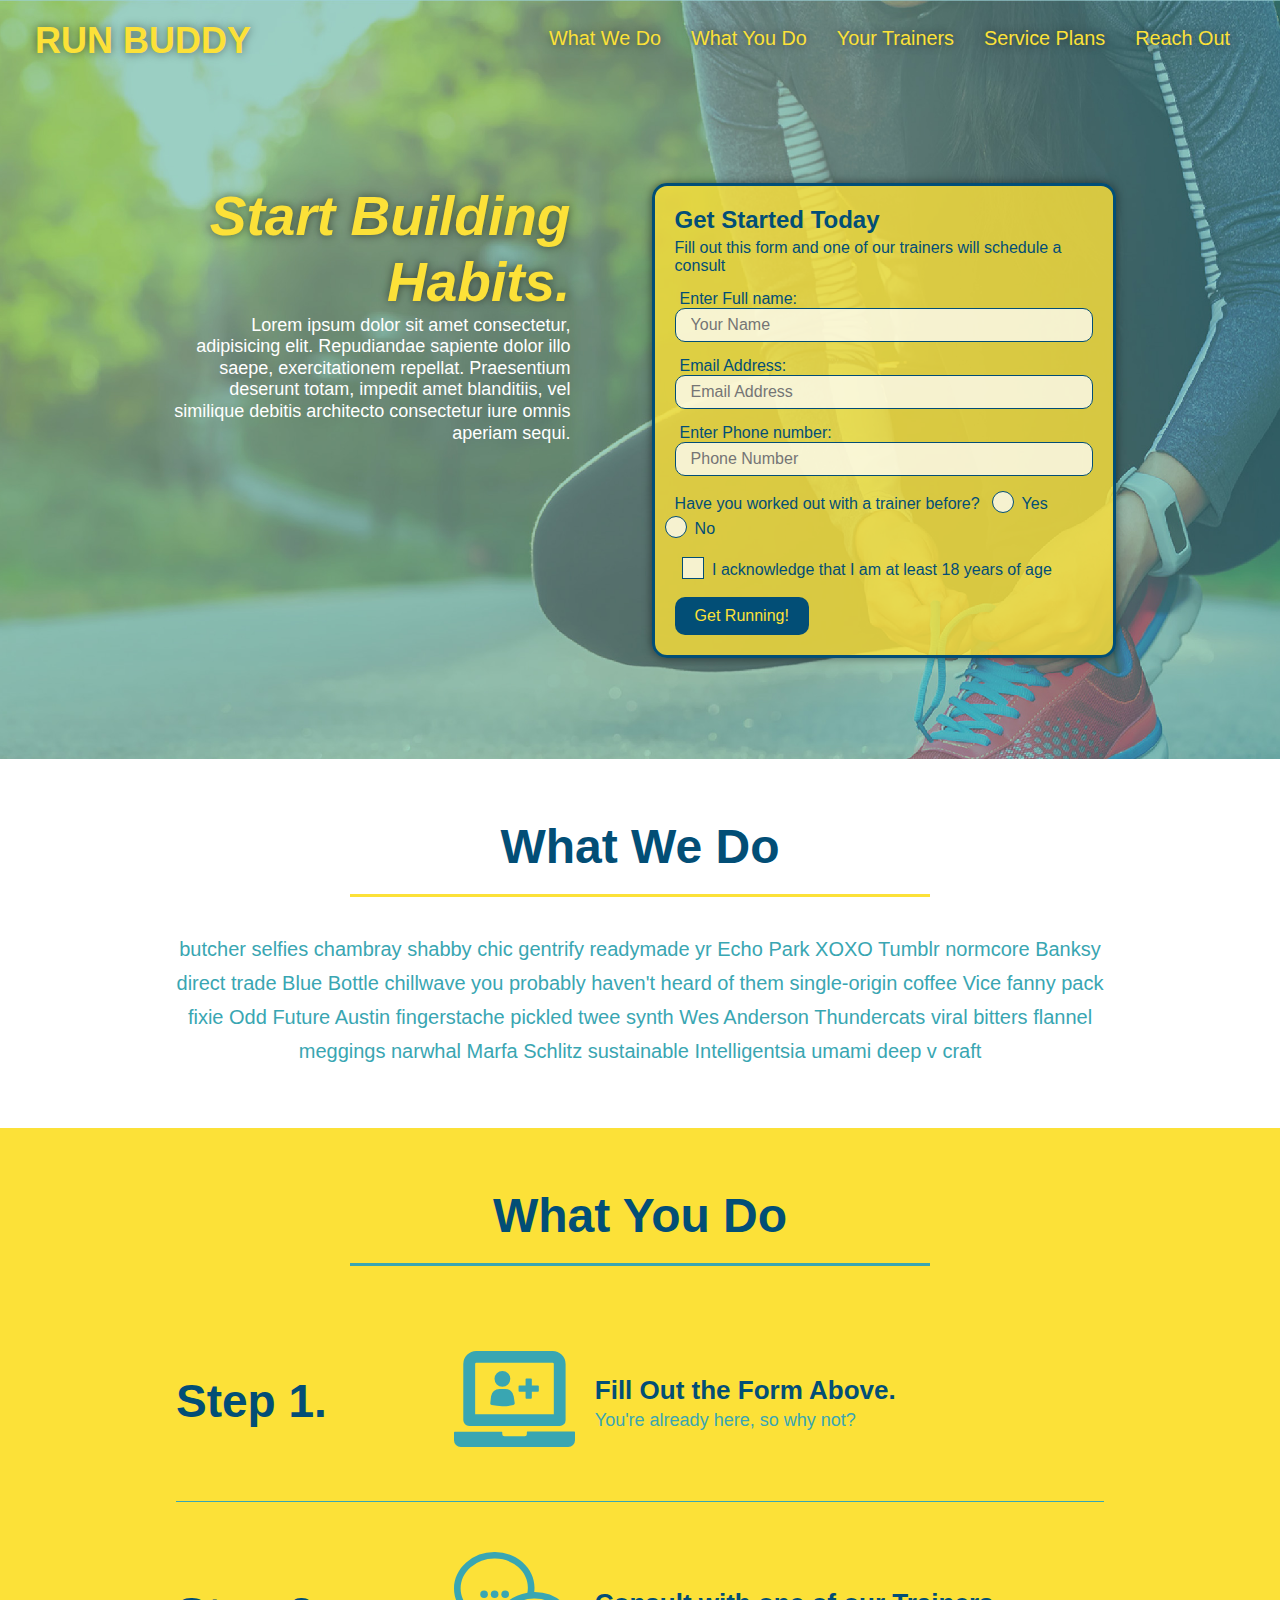
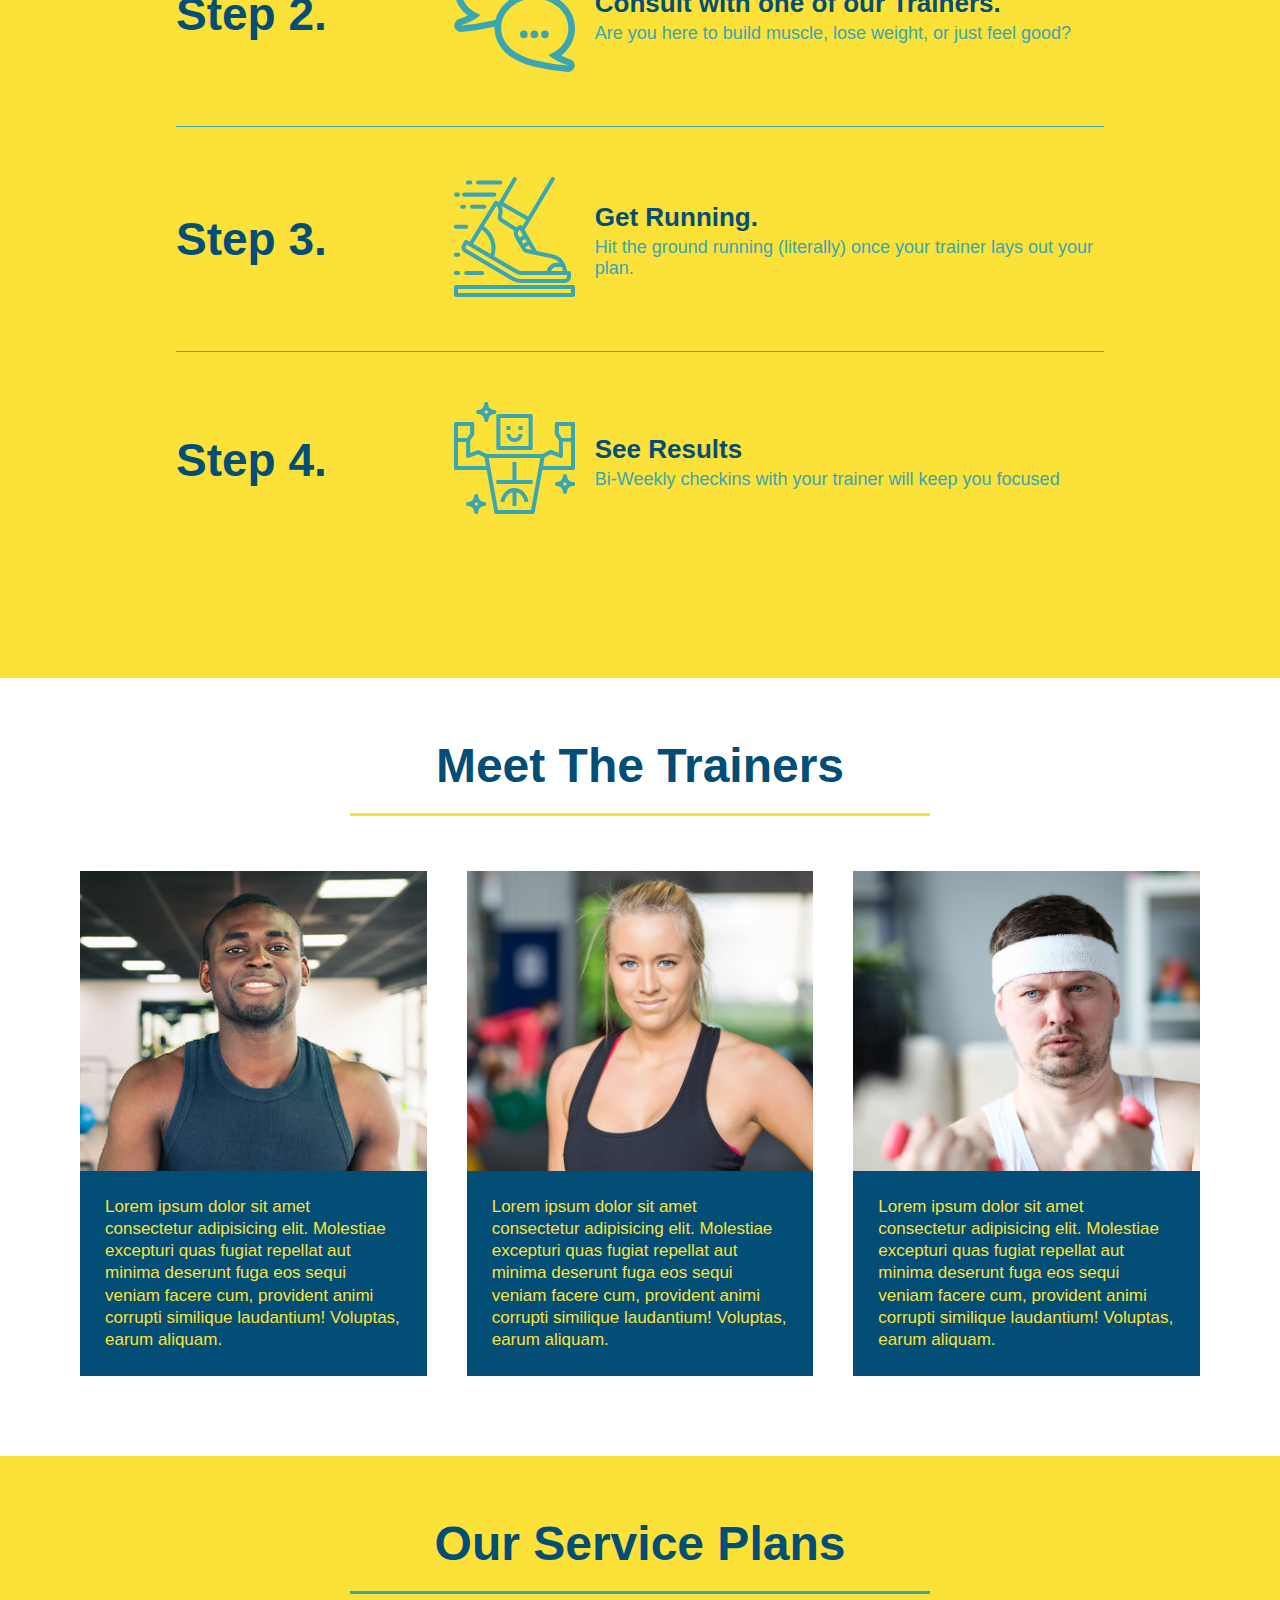
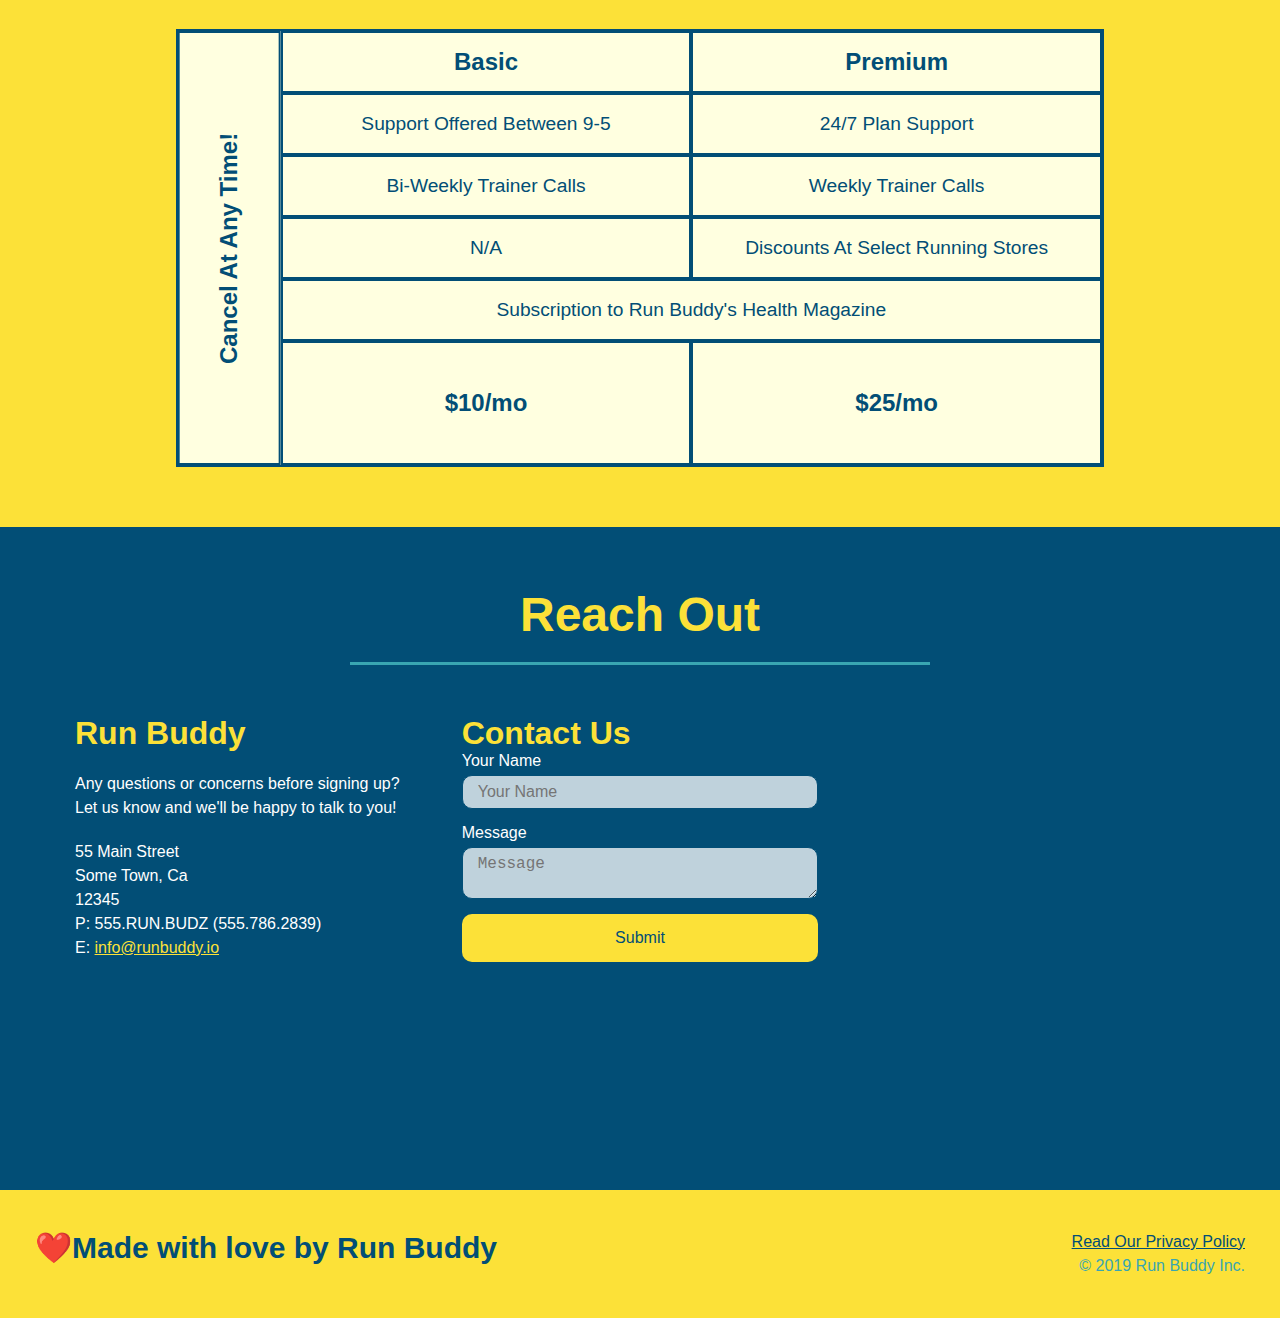
<file: index.html>
<!DOCTYPE html>
<html lang="eng">
   
    <head>
        <meta charset="UTF-8" name="viewport" content="width=device-width, initial-scale=1.0" />
        <title>Run Buddy</title>
        <link rel="stylesheet" href="./assets/css/style.css" />
    </head>

    <body>
        <!-- navigation -->
        <header>
            <h1>
                <a href="./index.html">RUN BUDDY</a>
            </h1>
            <nav>
                <!-- Unordered list element -->
                <ul>
                    <!-- List item element -->
                    <li>
                        <!-- anchor elements -->
                        <a href="#what-we-do">What We Do</a>
                    </li>
                    <li>
                        <a href="#what-you-do">What You Do</a>
                    </li>
                    <li>
                        <a href="#your-trainers">Your Trainers</a>
                    </li>
                    <li>
                        <a href="#service-plans">Service Plans</a>
                    </li>
                    <li>
                        <a href="#reach-out">Reach Out</a>
                    </li>
                </ul>
            </nav>
        </header>

        <!-- hero/jumbotron -->
        <section class="hero">
            <div class="hero-cta">
                <h2>Start Building Habits.</h2>
                <p>
                    Lorem ipsum dolor sit amet consectetur, adipisicing elit. Repudiandae sapiente dolor illo saepe, exercitationem repellat. Praesentium deserunt totam, impedit amet blanditiis, vel similique debitis architecto consectetur iure omnis aperiam sequi.
                </p>    
            </div>
            <div class="hero-form">
               <h3>Get Started Today</h3>
               <p>Fill out this form and one of our trainers will schedule a consult</p>
               <!-- Add Form Element -->
               <form>
                   <label for="name">Enter Full name:</label>
                   <input class="form-input" type="text" placeholder="Your Name" name="name" id="name" />
                   <label for="email">Email Address:</label>
                   <input class="form-input" type="email" placeholder="Email Address" name="email" id="email" />
                   <label for="phone">Enter Phone number:</label>
                   <input class="form-input" type="tel" placeholder="Phone Number" name="phone" id="phone" />
                   <p>
                       Have you worked out with a trainer before?
                        <span class="radio-wrapper">
                            <input type="radio" name="trainer-confirm" id="trainer-yes" />
                            <label for="trainer-yes">Yes</label>
                        </span>
                        <span class="radio-wrapper">
                            <input type="radio" name="trainer-confirm" id="trainer-no" />
                            <label for="trainer-no">No</label>
                        </span>
                   </p>
                   <p>
                        <span class="checkbox-wrapper">
                            <input type="checkbox" name="age-verification" id="age-verification" />
                            <label for="age-verification">
                            I acknowledge that I am at least 18 years of age
                            </label>                                                
                        </span>
                   </p>
                   <button type="submit">
                       Get Running!
                   </button>
               </form>
           </div> 
        </section>
        <!-- End of Hero -->

        <!-- what we do section -->
        <section id="what-we-do" class="intro">
            <div class="flex-row">
            <h2 class="section-title primary-border">What We Do</h2>
            </div>
            <div class="flex-row">
                <p>
                butcher selfies chambray shabby chic gentrify readymade yr Echo Park XOXO Tumblr normcore Banksy direct trade Blue Bottle chillwave you probably haven't heard of them single-origin coffee Vice fanny pack fixie Odd Future Austin fingerstache pickled twee synth Wes Anderson Thundercats viral bitters flannel meggings narwhal Marfa Schlitz sustainable Intelligentsia umami deep v craft
                </p>
            </div>            
        </section>

        <!-- what you do section -->
        <section id="what-you-do" class="steps">
            <div class="flex-row">
            <h2 class="section-title secondary-border">What You Do</h2>
            </div>
            <div class="step">
                <h3>Step 1.</h3>
                <div class="step-info">
                    <div class="step-img">
                        <img src="./assets/images/step-1.svg" alt="" />
                    </div>
                    <div class="step-text">
                        <h4>Fill Out the Form Above.</h4>
                        <p>You're already here, so why not?</p>
                    </div>
                </div>
            </div>

            <div class="step">
                <h3>Step 2.</h3>
                <div class="step-info">
                    <div class="step-img">
                        <img src="./assets/images/step-2.svg" alt="" />
                    </div>
                    <div class="step-text">
                        <h4>Consult with one of our Trainers.</h4>
                        <p>Are you here to build muscle, lose weight, or just feel good?</p>
                    </div>
                </div>
            </div>

            <div class="step">
                <h3>Step 3.</h3>
                <div class="step-info">
                    <div class="step-img">
                        <img src="./assets/images/step-3.svg" alt="" />
                    </div>
                    <div class="step-text">
                        <h4>Get Running.</h4>
                        <p>Hit the ground running (literally) once your trainer lays out your plan.</p>
                    </div>
                </div>
            </div>

            <div class="step">
                <h3>Step 4.</h3>
                <div class="step-info">
                    <div class="step-img">
                        <img src="./assets/images/step-4.svg" alt="" />
                    </div>
                    <div class="step-text">
                        <h4>See Results</h4>
                        <p>Bi-Weekly checkins with your trainer will keep you focused</p>
                    </div>
                </div>
            </div>
        </section>

        <!-- meet the trainers section -->
        
        <section id="your-trainers">
            <div class="flex-row">
            <h2 class="section-title primary-border">Meet The Trainers</h2>
            </div>
            <div class="trainers">
            <!--First Trainer Bio -->
            <article class="trainer">
                <div class="trainer-img trainer-1">
                    <div>
                        <h3>Arron Stephens</h3>
                        <h4>Speed/Strength</h4>
                    </div>
                </div>
                <div class="trainer-bio">
                    <h3>Arron Stephens</h3>
                    <h4>Speed/Strength</h4>
                    <p>
                        Lorem ipsum dolor sit amet consectetur adipisicing elit. Molestiae excepturi quas fugiat repellat 
                        aut minima deserunt fuga eos sequi veniam facere cum, provident animi corrupti similique laudantium! 
                        Voluptas, earum aliquam.
                    </p>
                </div>
            </article>
            
            <!-- Second Trainer Bio -->
            <article class="trainer">
                <div class="trainer-img trainer-2">
                    <div>
                        <h3>Joanna Gill</h3>
                        <h4>Endurance</h4>
                    </div>
                </div>
                <div class="trainer-bio">
                    <h3>Joanna Gill</h3>
                    <h4>Endurance</h4>
                    <p>
                        Lorem ipsum dolor sit amet consectetur adipisicing elit. Molestiae excepturi quas fugiat repellat 
                        aut minima deserunt fuga eos sequi veniam facere cum, provident animi corrupti similique laudantium! 
                        Voluptas, earum aliquam.
                    </p>
                </div>                
            </article>

            <!-- Third Trainer Bio -->
            <article class="trainer">
                <div class="trainer-img trainer-3">
                    <div>
                        <h3>Harry "The Headband" Smith</h3>
                        <h4>Strength</h4>
                    </div>
                </div>
                <div class="trainer-bio">
                    <h3>Harry "The Headband" Smith</h3>
                    <h4>Strength</h4>
                    <p>
                        Lorem ipsum dolor sit amet consectetur adipisicing elit. Molestiae excepturi quas fugiat repellat 
                        aut minima deserunt fuga eos sequi veniam facere cum, provident animi corrupti similique laudantium! 
                        Voluptas, earum aliquam.
                    </p>
                </div>
            </article>
            </div>
        </section>

        <!-- Pricing plans grid -->
        <section id="service-plans" class="services">
            <h2 class="section-title secondary-border">
                Our Service Plans
            </h2>

            <div class="service-grid-wrapper">
                <div class="service-grid-container">
                    <!-- Headers -->
                    <div class="service-grid-item grid-head basic">Basic</div>
                    <div class="service-grid-item grid-head premium">Premium</div>

                    <!-- Body -->
                    <div class="service-grid-item basic">Support Offered Between 9-5</div>
                    <div class="service-grid-item premium">24/7 Plan Support</div>
                    <div class="service-grid-item basic">Bi-Weekly Trainer Calls</div>
                    <div class="service-grid-item premium">Weekly Trainer Calls</div>
                    <div class="service-grid-item basic">N/A</div>
                    <div class="service-grid-item premium">Discounts At Select Running Stores</div>
                    <div class="service-grid-item both">Subscription to Run Buddy's Health Magazine</div>
                    <div class="service-grid-item grid-price basic">$10/mo</div>
                    <div class="service-grid-item grid-price premium">$25/mo</div>  
                    <div class="service-grid-item cancel">Cancel At Any Time!</div>                  
                </div> <!-- div service grid container-->
            </div> <!-- Service Grid Wrapper-->
        </section>

        <!-- reach out section -->
        <section id="reach-out" class="contact">
            <div class="flex-row">
            <h2 class="section-title secondary-border">Reach Out</h2>
            </div>
            <div class="contact-info">
                <div>
                    <h3>Run Buddy</h3>
                    <p>
                        Any questions or concerns before signing up?
                        <br />
                        Let us know and we'll be happy to talk to you!
                    </p>

                    <address>
                      55 Main Street <br />
                      Some Town, Ca <br />
                      12345 <br />
                      P: 555.RUN.BUDZ (555.786.2839) <br />
                      E: <a href="mailto:info@runbuddy.io">info@runbuddy.io</a>
                    </address>

                </div>

                <div class="contact-form">
                    <h3>Contact Us</h3>
                    <form>
                        <label for="contact-name">Your Name</label>
                        <input type="text" id="contact-name" placeholder="Your Name" />

                        <label for="contact-message">Message</label>
                        <textarea id="contact-message" placeholder="Message"></textarea>

                        <button type="submit">Submit</button>
                    </form>
                </div>

                <iframe 
                src="https://www.google.com/maps/embed?pb=!1m18!1m12!1m3!1d2888.138321186239!2d-79.49001375074917!3d43.62447993625508!2m3!1f0!2f0!3f0!3m2!1i1024!2i768!4f13.1!3m3!1m2!1s0x882b3616ea1a322f%3A0x526e832486255ee6!2s185%20Legion%20Rd%20N%2C%20Etobicoke%2C%20ON%20M8Y%200A7!5e0!3m2!1sen!2sca!4v1607528006644!5m2!1sen!2sca" 
                frameborder="0" style="border:0;" allowfullscreen="" aria-hidden="false" tabindex="0">
                </iframe>                                
            </div>
        </section>

        <!-- footer -->
        <footer>
            <h2>❤️Made with love by Run Buddy</h2>
            <div>
                <a href="./privacy-policy.html">Read Our Privacy Policy</a><br />
                &copy; 2019 Run Buddy Inc.
            </div>
        </footer>        
    </body>
</html>
</file>
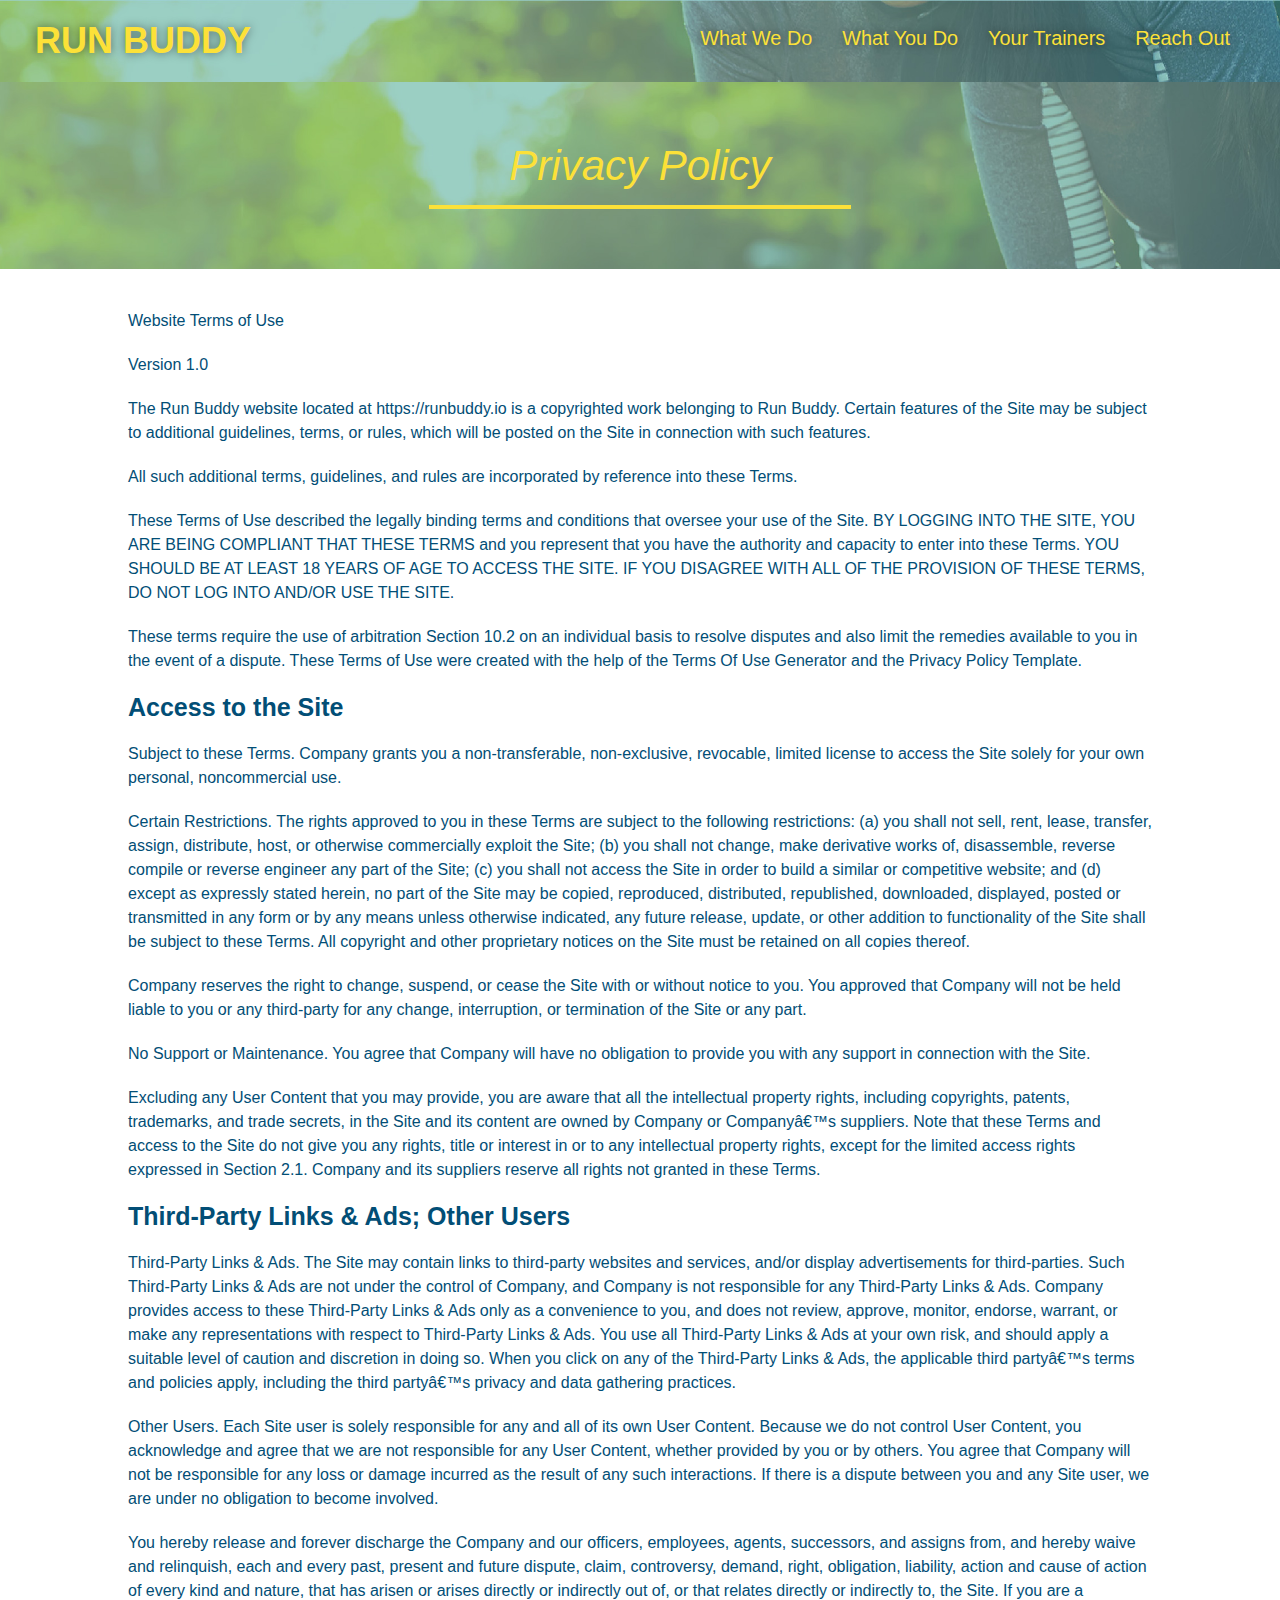
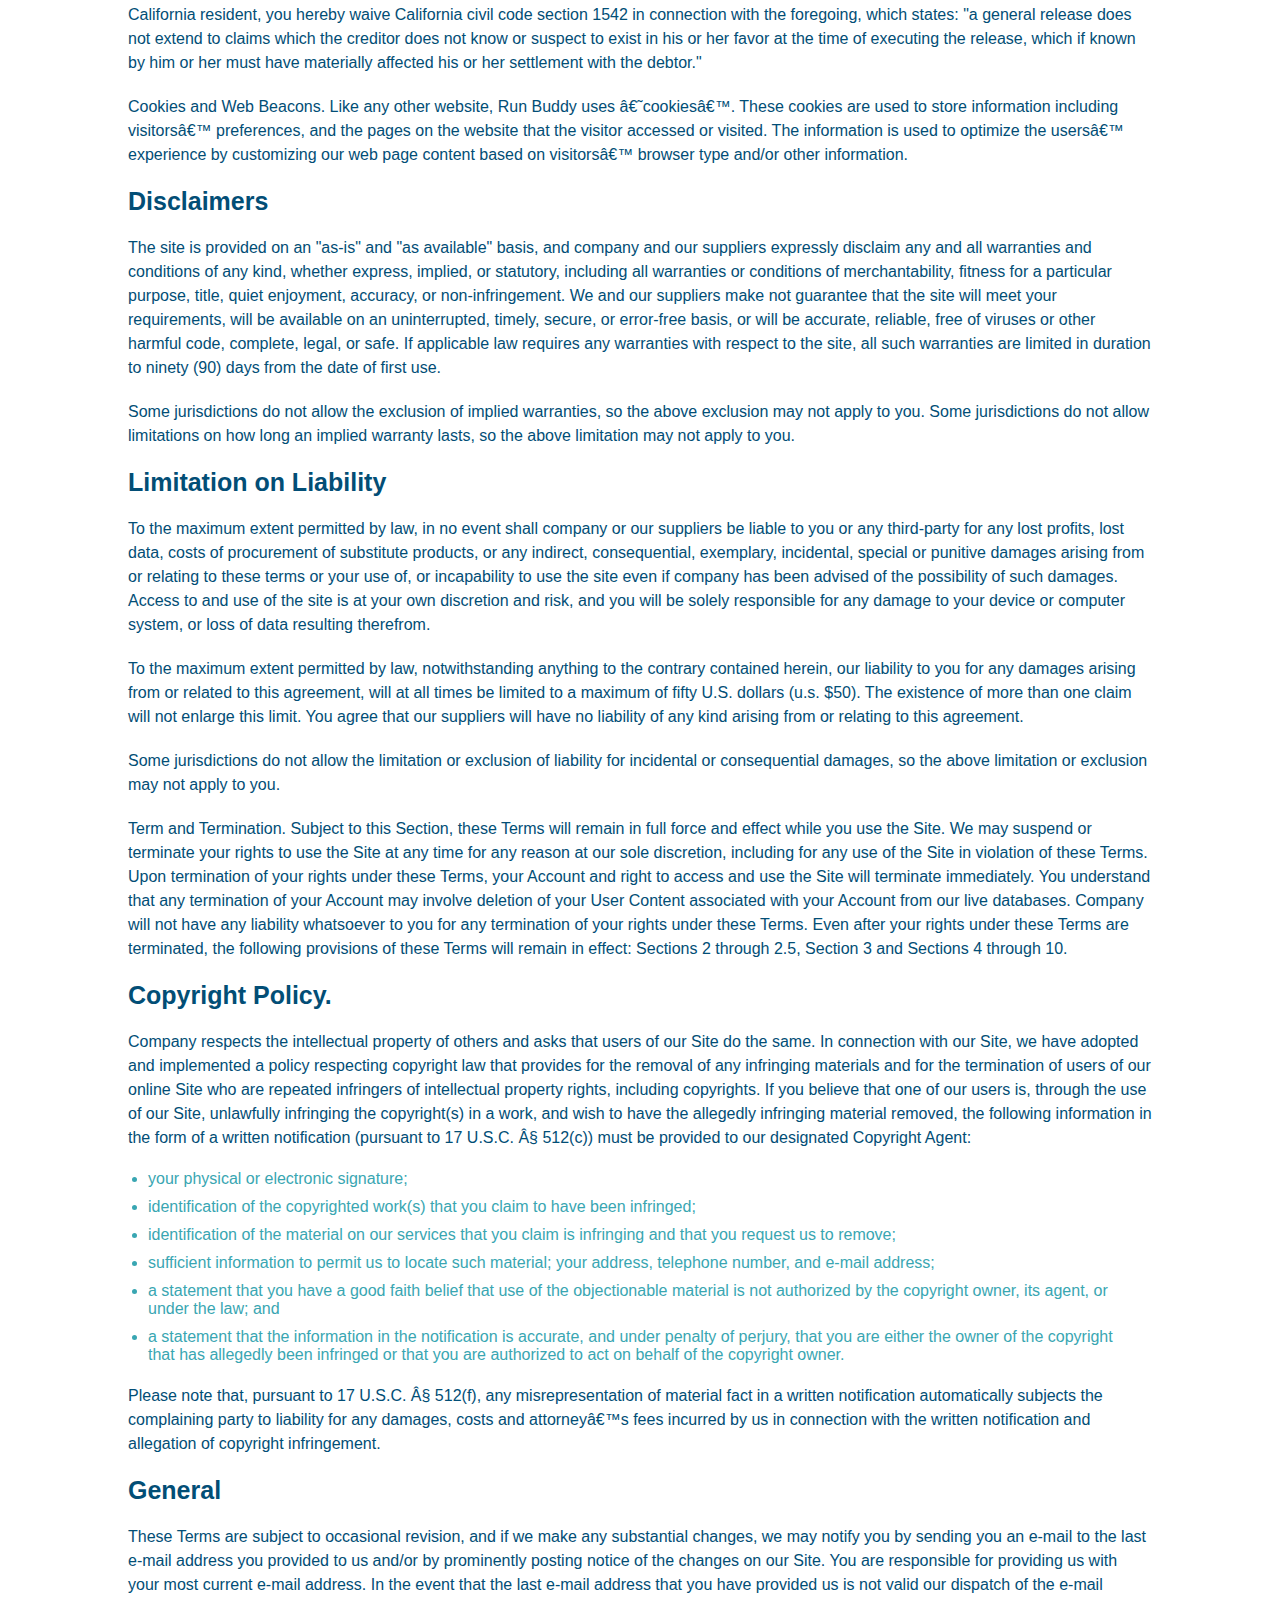
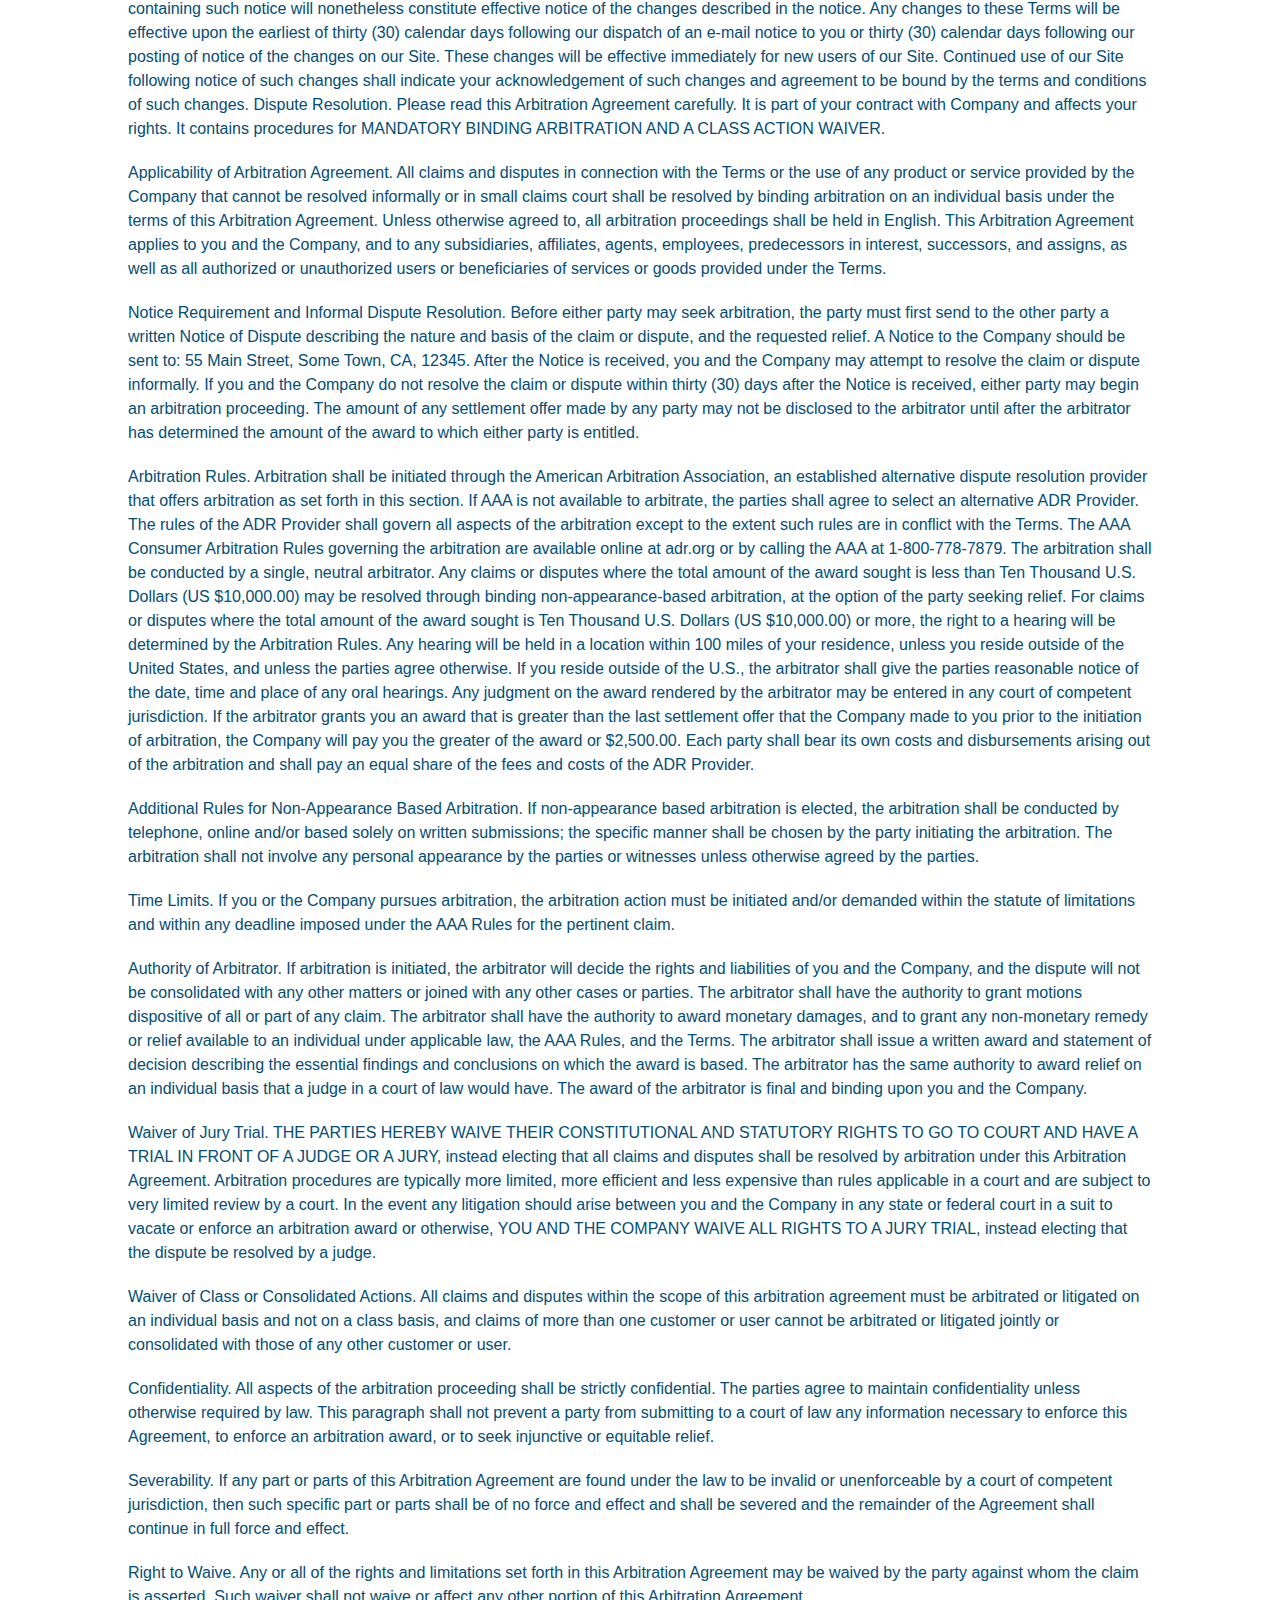
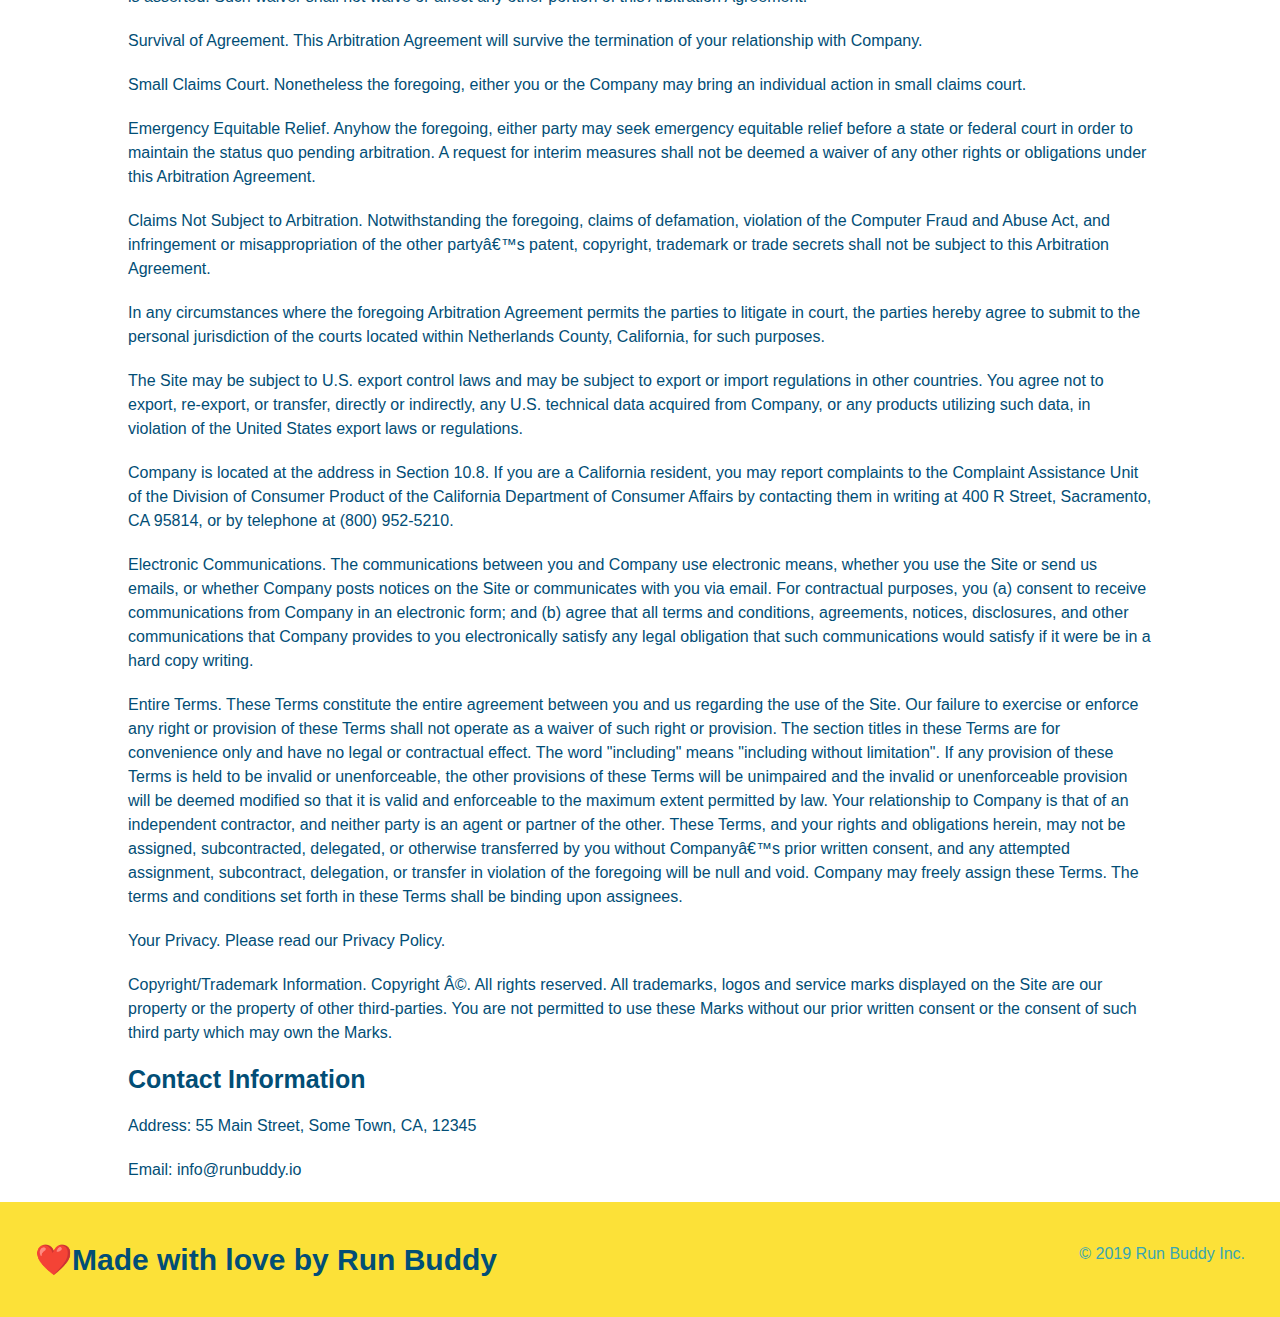
<file: privacy-policy.html>
<!DOCTYPE html>
<html lang="en">
  <head>
    <meta charset="UTF-8" name="viewport" content="width=device-width, initial-scale=1.0" />
    <title>Privacy Policy - Run Buddy</title>
    <link rel="stylesheet" href="./assets/css/style.css" />
    <link rel="stylesheet" href="./assets/css/secondary-styles.css" />
  </head>
  
  <body>
    <header>
        <h1>
            <a href="/">RUN BUDDY</a>
        </h1>
        <!-- Navigation -->
        <nav>
            <!-- Unordered list element -->
            <ul>
                <!-- List item element -->
                <li>
                    <!-- anchor elements -->
                    <a href="./index.html#what-we-do">What We Do</a>
                </li>
                <li>
                    <a href="./index.hmtl#what-you-do">What You Do</a>
                </li>
                <li>
                    <a href="./index.hmtl#your-trainers">Your Trainers</a>
                </li>
                <li>
                    <a href="./index.hmtl#reach-out">Reach Out</a>
                </li>
            </ul>
        </nav>
    </header>

    <section class="hero">
        <h2 class="page-title">
            Privacy Policy
        </h2>
    </section>

    <article class="secondary-content">
        <p>
            Website Terms of Use
        </p>
    
        <p>
            Version 1.0
          </p>
    
          <p>
            The Run Buddy website located at https://runbuddy.io is a copyrighted work belonging to Run Buddy. Certain
            features of the Site may be subject to additional guidelines, terms, or rules, which will be posted on the Site
            in connection with such features.
          </p>
    
          <p>
            All such additional terms, guidelines, and rules are incorporated by reference into these Terms.
          </p>
    
          <p>
            These Terms of Use described the legally binding terms and conditions that oversee your use of the Site. BY
            LOGGING INTO THE SITE, YOU ARE BEING COMPLIANT THAT THESE TERMS and you represent that you have the authority
            and capacity to enter into these Terms. YOU SHOULD BE AT LEAST 18 YEARS OF AGE TO ACCESS THE SITE. IF YOU
            DISAGREE WITH ALL OF THE PROVISION OF THESE TERMS, DO NOT LOG INTO AND/OR USE THE SITE.
          </p>
    
          <p>
            These terms require the use of arbitration Section 10.2 on an individual basis to resolve disputes and also
            limit the remedies available to you in the event of a dispute. These Terms of Use were created with the help of
            the Terms Of Use Generator and the Privacy Policy Template.
          </p>
    
          <h3>
            Access to the Site
          </h3>
    
          <p>
            Subject to these Terms. Company grants you a non-transferable, non-exclusive, revocable, limited license to
            access the Site solely for your own personal, noncommercial use.
          </p>
    
          <p>
            Certain Restrictions. The rights approved to you in these Terms are subject to the following restrictions: (a)
            you shall not sell, rent, lease, transfer, assign, distribute, host, or otherwise commercially exploit the Site;
            (b) you shall not change, make derivative works of, disassemble, reverse compile or reverse engineer any part of
            the Site; (c) you shall not access the Site in order to build a similar or competitive website; and (d) except
            as expressly stated herein, no part of the Site may be copied, reproduced, distributed, republished, downloaded,
            displayed, posted or transmitted in any form or by any means unless otherwise indicated, any future release,
            update, or other addition to functionality of the Site shall be subject to these Terms. All copyright and other
            proprietary notices on the Site must be retained on all copies thereof.
          </p>
    
          <p>
            Company reserves the right to change, suspend, or cease the Site with or without notice to you. You approved
            that Company will not be held liable to you or any third-party for any change, interruption, or termination of
            the Site or any part.
          </p>
    
          <p>
            No Support or Maintenance. You agree that Company will have no obligation to provide you with any support in
            connection with the Site.
          </p>
    
          <p>
            Excluding any User Content that you may provide, you are aware that all the intellectual property rights,
            including copyrights, patents, trademarks, and trade secrets, in the Site and its content are owned by Company
            or Companyâ€™s suppliers. Note that these Terms and access to the Site do not give you any rights, title or
            interest in or to any intellectual property rights, except for the limited access rights expressed in Section
            2.1. Company and its suppliers reserve all rights not granted in these Terms.
          </p>
    
          <h3>
            Third-Party Links & Ads; Other Users
          </h3>
    
          <p>
            Third-Party Links & Ads. The Site may contain links to third-party websites and services, and/or display
            advertisements for third-parties. Such Third-Party Links & Ads are not under the control of Company, and Company
            is not responsible for any Third-Party Links & Ads. Company provides access to these Third-Party Links & Ads
            only as a convenience to you, and does not review, approve, monitor, endorse, warrant, or make any
            representations with respect to Third-Party Links & Ads. You use all Third-Party Links & Ads at your own risk,
            and should apply a suitable level of caution and discretion in doing so. When you click on any of the
            Third-Party Links & Ads, the applicable third partyâ€™s terms and policies apply, including the third partyâ€™s
            privacy and data gathering practices.
          </p>
    
          <p>
            Other Users. Each Site user is solely responsible for any and all of its own User Content. Because we do not
            control User Content, you acknowledge and agree that we are not responsible for any User Content, whether
            provided by you or by others. You agree that Company will not be responsible for any loss or damage incurred as
            the result of any such interactions. If there is a dispute between you and any Site user, we are under no
            obligation to become involved.
          </p>
    
          <p>
            You hereby release and forever discharge the Company and our officers, employees, agents, successors, and
            assigns from, and hereby waive and relinquish, each and every past, present and future dispute, claim,
            controversy, demand, right, obligation, liability, action and cause of action of every kind and nature, that has
            arisen or arises directly or indirectly out of, or that relates directly or indirectly to, the Site. If you are
            a California resident, you hereby waive California civil code section 1542 in connection with the foregoing,
            which states: "a general release does not extend to claims which the creditor does not know or suspect to exist
            in his or her favor at the time of executing the release, which if known by him or her must have materially
            affected his or her settlement with the debtor."
          </p>
    
          <p>
            Cookies and Web Beacons. Like any other website, Run Buddy uses â€˜cookiesâ€™. These cookies are used to store
            information including visitorsâ€™ preferences, and the pages on the website that the visitor accessed or visited.
            The information is used to optimize the usersâ€™ experience by customizing our web page content based on visitorsâ€™
            browser type and/or other information.
          </p>
    
          <h3>
            Disclaimers
          </h3>
    
          <p>
            The site is provided on an "as-is" and "as available" basis, and company and our suppliers expressly disclaim
            any and all warranties and conditions of any kind, whether express, implied, or statutory, including all
            warranties or conditions of merchantability, fitness for a particular purpose, title, quiet enjoyment, accuracy,
            or non-infringement. We and our suppliers make not guarantee that the site will meet your requirements, will be
            available on an uninterrupted, timely, secure, or error-free basis, or will be accurate, reliable, free of
            viruses or other harmful code, complete, legal, or safe. If applicable law requires any warranties with respect
            to the site, all such warranties are limited in duration to ninety (90) days from the date of first use.
          </p>
    
          <p>
            Some jurisdictions do not allow the exclusion of implied warranties, so the above exclusion may not apply to
            you. Some jurisdictions do not allow limitations on how long an implied warranty lasts, so the above limitation
            may not apply to you.
          </p>
    
          <h3>
            Limitation on Liability
          </h3>
    
          <p>
            To the maximum extent permitted by law, in no event shall company or our suppliers be liable to you or any
            third-party for any lost profits, lost data, costs of procurement of substitute products, or any indirect,
            consequential, exemplary, incidental, special or punitive damages arising from or relating to these terms or
            your use of, or incapability to use the site even if company has been advised of the possibility of such
            damages. Access to and use of the site is at your own discretion and risk, and you will be solely responsible
            for any damage to your device or computer system, or loss of data resulting therefrom.
          </p>
    
          <p>
            To the maximum extent permitted by law, notwithstanding anything to the contrary contained herein, our liability
            to you for any damages arising from or related to this agreement, will at all times be limited to a maximum of
            fifty U.S. dollars (u.s. $50). The existence of more than one claim will not enlarge this limit. You agree that
            our suppliers will have no liability of any kind arising from or relating to this agreement.
          </p>
    
          <p>
            Some jurisdictions do not allow the limitation or exclusion of liability for incidental or consequential
            damages, so the above limitation or exclusion may not apply to you.
          </p>
    
          <p>
            Term and Termination. Subject to this Section, these Terms will remain in full force and effect while you use
            the Site. We may suspend or terminate your rights to use the Site at any time for any reason at our sole
            discretion, including for any use of the Site in violation of these Terms. Upon termination of your rights under
            these Terms, your Account and right to access and use the Site will terminate immediately. You understand that
            any termination of your Account may involve deletion of your User Content associated with your Account from our
            live databases. Company will not have any liability whatsoever to you for any termination of your rights under
            these Terms. Even after your rights under these Terms are terminated, the following provisions of these Terms
            will remain in effect: Sections 2 through 2.5, Section 3 and Sections 4 through 10.
          </p>
    
          <h3>
            Copyright Policy.
          </h3>
    
          <p>
            Company respects the intellectual property of others and asks that users of our Site do the same. In connection
            with our Site, we have adopted and implemented a policy respecting copyright law that provides for the removal
            of any infringing materials and for the termination of users of our online Site who are repeated infringers of
            intellectual property rights, including copyrights. If you believe that one of our users is, through the use of
            our Site, unlawfully infringing the copyright(s) in a work, and wish to have the allegedly infringing material
            removed, the following information in the form of a written notification (pursuant to 17 U.S.C. Â§ 512(c)) must
            be provided to our designated Copyright Agent:
          </p>
    
          <ul>
            <li>
              your physical or electronic signature;
            </li>
            <li>
              identification of the copyrighted work(s) that you claim to have been infringed;
            </li>
            <li>
              identification of the material on our services that you claim is infringing and that you request us to remove;
            </li>
            <li>
              sufficient information to permit us to locate such material; your address, telephone number, and e-mail
              address;
            </li>
            <li>
              a statement that you have a good faith belief that use of the objectionable material is not authorized by the
              copyright owner, its agent, or under the law; and
            </li>
            <li>
              a statement that the information in the notification is accurate, and under penalty of perjury, that you are
              either the owner of the copyright that has allegedly been infringed or that you are authorized to act on
              behalf of the copyright owner.
            </li>
          </ul>
    
          <p>
            Please note that, pursuant to 17 U.S.C. Â§ 512(f), any misrepresentation of material fact in a written
            notification automatically subjects the complaining party to liability for any damages, costs and attorneyâ€™s
            fees incurred by us in connection with the written notification and allegation of copyright infringement.
          </p>
    
          <h3>
            General
          </h3>
    
          <p>
            These Terms are subject to occasional revision, and if we make any substantial changes, we may notify you by
            sending you an e-mail to the last e-mail address you provided to us and/or by prominently posting notice of the
            changes on our Site. You are responsible for providing us with your most current e-mail address. In the event
            that the last e-mail address that you have provided us is not valid our dispatch of the e-mail containing such
            notice will nonetheless constitute effective notice of the changes described in the notice. Any changes to these
            Terms will be effective upon the earliest of thirty (30) calendar days following our dispatch of an e-mail
            notice to you or thirty (30) calendar days following our posting of notice of the changes on our Site. These
            changes will be effective immediately for new users of our Site. Continued use of our Site following notice of
            such changes shall indicate your acknowledgement of such changes and agreement to be bound by the terms and
            conditions of such changes. Dispute Resolution. Please read this Arbitration Agreement carefully. It is part of
            your contract with Company and affects your rights. It contains procedures for MANDATORY BINDING ARBITRATION AND
            A CLASS ACTION WAIVER.
          </p>
    
          <p>
            Applicability of Arbitration Agreement. All claims and disputes in connection with the Terms or the use of any
            product or service provided by the Company that cannot be resolved informally or in small claims court shall be
            resolved by binding arbitration on an individual basis under the terms of this Arbitration Agreement. Unless
            otherwise agreed to, all arbitration proceedings shall be held in English. This Arbitration Agreement applies to
            you and the Company, and to any subsidiaries, affiliates, agents, employees, predecessors in interest,
            successors, and assigns, as well as all authorized or unauthorized users or beneficiaries of services or goods
            provided under the Terms.
          </p>
    
          <p>
            Notice Requirement and Informal Dispute Resolution. Before either party may seek arbitration, the party must
            first send to the other party a written Notice of Dispute describing the nature and basis of the claim or
            dispute, and the requested relief. A Notice to the Company should be sent to: 55 Main Street, Some Town, CA,
            12345. After the Notice is received, you and the Company may attempt to resolve the claim or dispute informally.
            If you and the Company do not resolve the claim or dispute within thirty (30) days after the Notice is received,
            either party may begin an arbitration proceeding. The amount of any settlement offer made by any party may not
            be disclosed to the arbitrator until after the arbitrator has determined the amount of the award to which either
            party is entitled.
          </p>
    
          <p>
            Arbitration Rules. Arbitration shall be initiated through the American Arbitration Association, an established
            alternative dispute resolution provider that offers arbitration as set forth in this section. If AAA is not
            available to arbitrate, the parties shall agree to select an alternative ADR Provider. The rules of the ADR
            Provider shall govern all aspects of the arbitration except to the extent such rules are in conflict with the
            Terms. The AAA Consumer Arbitration Rules governing the arbitration are available online at adr.org or by
            calling the AAA at 1-800-778-7879. The arbitration shall be conducted by a single, neutral arbitrator. Any
            claims or disputes where the total amount of the award sought is less than Ten Thousand U.S. Dollars (US
            $10,000.00) may be resolved through binding non-appearance-based arbitration, at the option of the party seeking
            relief. For claims or disputes where the total amount of the award sought is Ten Thousand U.S. Dollars (US
            $10,000.00) or more, the right to a hearing will be determined by the Arbitration Rules. Any hearing will be
            held in a location within 100 miles of your residence, unless you reside outside of the United States, and
            unless the parties agree otherwise. If you reside outside of the U.S., the arbitrator shall give the parties
            reasonable notice of the date, time and place of any oral hearings. Any judgment on the award rendered by the
            arbitrator may be entered in any court of competent jurisdiction. If the arbitrator grants you an award that is
            greater than the last settlement offer that the Company made to you prior to the initiation of arbitration, the
            Company will pay you the greater of the award or $2,500.00. Each party shall bear its own costs and
            disbursements arising out of the arbitration and shall pay an equal share of the fees and costs of the ADR
            Provider.
          </p>
    
          <p>
            Additional Rules for Non-Appearance Based Arbitration. If non-appearance based arbitration is elected, the
            arbitration shall be conducted by telephone, online and/or based solely on written submissions; the specific
            manner shall be chosen by the party initiating the arbitration. The arbitration shall not involve any personal
            appearance by the parties or witnesses unless otherwise agreed by the parties.
          </p>
    
          <p>
            Time Limits. If you or the Company pursues arbitration, the arbitration action must be initiated and/or demanded
            within the statute of limitations and within any deadline imposed under the AAA Rules for the pertinent claim.
          </p>
    
          <p>
            Authority of Arbitrator. If arbitration is initiated, the arbitrator will decide the rights and liabilities of
            you and the Company, and the dispute will not be consolidated with any other matters or joined with any other
            cases or parties. The arbitrator shall have the authority to grant motions dispositive of all or part of any
            claim. The arbitrator shall have the authority to award monetary damages, and to grant any non-monetary remedy
            or relief available to an individual under applicable law, the AAA Rules, and the Terms. The arbitrator shall
            issue a written award and statement of decision describing the essential findings and conclusions on which the
            award is based. The arbitrator has the same authority to award relief on an individual basis that a judge in a
            court of law would have. The award of the arbitrator is final and binding upon you and the Company.
          </p>
    
          <p>
            Waiver of Jury Trial. THE PARTIES HEREBY WAIVE THEIR CONSTITUTIONAL AND STATUTORY RIGHTS TO GO TO COURT AND HAVE
            A TRIAL IN FRONT OF A JUDGE OR A JURY, instead electing that all claims and disputes shall be resolved by
            arbitration under this Arbitration Agreement. Arbitration procedures are typically more limited, more efficient
            and less expensive than rules applicable in a court and are subject to very limited review by a court. In the
            event any litigation should arise between you and the Company in any state or federal court in a suit to vacate
            or enforce an arbitration award or otherwise, YOU AND THE COMPANY WAIVE ALL RIGHTS TO A JURY TRIAL, instead
            electing that the dispute be resolved by a judge.
          </p>
    
          <p>
            Waiver of Class or Consolidated Actions. All claims and disputes within the scope of this arbitration agreement
            must be arbitrated or litigated on an individual basis and not on a class basis, and claims of more than one
            customer or user cannot be arbitrated or litigated jointly or consolidated with those of any other customer or
            user.
          </p>
    
          <p>
            Confidentiality. All aspects of the arbitration proceeding shall be strictly confidential. The parties agree to
            maintain confidentiality unless otherwise required by law. This paragraph shall not prevent a party from
            submitting to a court of law any information necessary to enforce this Agreement, to enforce an arbitration
            award, or to seek injunctive or equitable relief.
          </p>
    
          <p>
            Severability. If any part or parts of this Arbitration Agreement are found under the law to be invalid or
            unenforceable by a court of competent jurisdiction, then such specific part or parts shall be of no force and
            effect and shall be severed and the remainder of the Agreement shall continue in full force and effect.
          </p>
    
          <p>
            Right to Waive. Any or all of the rights and limitations set forth in this Arbitration Agreement may be waived
            by the party against whom the claim is asserted. Such waiver shall not waive or affect any other portion of this
            Arbitration Agreement.
          </p>
    
          <p>
            Survival of Agreement. This Arbitration Agreement will survive the termination of your relationship with
            Company.
          </p>
    
          <p>
            Small Claims Court. Nonetheless the foregoing, either you or the Company may bring an individual action in small
            claims court.
          </p>
    
          <p>
            Emergency Equitable Relief. Anyhow the foregoing, either party may seek emergency equitable relief before a
            state or federal court in order to maintain the status quo pending arbitration. A request for interim measures
            shall not be deemed a waiver of any other rights or obligations under this Arbitration Agreement.
          </p>
    
          <p>
            Claims Not Subject to Arbitration. Notwithstanding the foregoing, claims of defamation, violation of the
            Computer Fraud and Abuse Act, and infringement or misappropriation of the other partyâ€™s patent, copyright,
            trademark or trade secrets shall not be subject to this Arbitration Agreement.
          </p>
    
          <p>
            In any circumstances where the foregoing Arbitration Agreement permits the parties to litigate in court, the
            parties hereby agree to submit to the personal jurisdiction of the courts located within Netherlands County,
            California, for such purposes.
          </p>
    
          <p>
            The Site may be subject to U.S. export control laws and may be subject to export or import regulations in other
            countries. You agree not to export, re-export, or transfer, directly or indirectly, any U.S. technical data
            acquired from Company, or any products utilizing such data, in violation of the United States export laws or
            regulations.
          </p>
    
          <p>
            Company is located at the address in Section 10.8. If you are a California resident, you may report complaints
            to the Complaint Assistance Unit of the Division of Consumer Product of the California Department of Consumer
            Affairs by contacting them in writing at 400 R Street, Sacramento, CA 95814, or by telephone at (800) 952-5210.
          </p>
    
          <p>
            Electronic Communications. The communications between you and Company use electronic means, whether you use the
            Site or send us emails, or whether Company posts notices on the Site or communicates with you via email. For
            contractual purposes, you (a) consent to receive communications from Company in an electronic form; and (b)
            agree that all terms and conditions, agreements, notices, disclosures, and other communications that Company
            provides to you electronically satisfy any legal obligation that such communications would satisfy if it were be
            in a hard copy writing.
          </p>
    
          <p>
            Entire Terms. These Terms constitute the entire agreement between you and us regarding the use of the Site. Our
            failure to exercise or enforce any right or provision of these Terms shall not operate as a waiver of such right
            or provision. The section titles in these Terms are for convenience only and have no legal or contractual
            effect. The word "including" means "including without limitation". If any provision of these Terms is held to be
            invalid or unenforceable, the other provisions of these Terms will be unimpaired and the invalid or
            unenforceable provision will be deemed modified so that it is valid and enforceable to the maximum extent
            permitted by law. Your relationship to Company is that of an independent contractor, and neither party is an
            agent or partner of the other. These Terms, and your rights and obligations herein, may not be assigned,
            subcontracted, delegated, or otherwise transferred by you without Companyâ€™s prior written consent, and any
            attempted assignment, subcontract, delegation, or transfer in violation of the foregoing will be null and void.
            Company may freely assign these Terms. The terms and conditions set forth in these Terms shall be binding upon
            assignees.
          </p>
    
          <p>
            Your Privacy. Please read our Privacy Policy.
          </p>
    
          <p>
            Copyright/Trademark Information. Copyright Â©. All rights reserved. All trademarks, logos and service marks
            displayed on the Site are our property or the property of other third-parties. You are not permitted to use
            these Marks without our prior written consent or the consent of such third party which may own the Marks.
          </p>
    
          <h3>
            Contact Information
          </h3>
    
          <p>
            Address: 55 Main Street, Some Town, CA, 12345
          </p>
    
          <p>
            Email: info@runbuddy.io
          </p>
    
    </article>

    <!-- footer -->
    <footer>
        <h2>❤️Made with love by Run Buddy</h2>
        <div>
            &copy; 2019 Run Buddy Inc.
        </div>
    </footer>
  </body>
</html>
</file>
<file: assets/css/style.css>
* {
    margin: 0;
    padding: 0;
    box-sizing: border-box;
}

body {
    color: #39a6b2;
    font-family: Helvetica, Arial, sans-serif;
}

/* apply styles to the <header> */
header {
    position: -webkit-sticky;
    position: sticky;
    top: 0;
    padding: 20px 35px;
    background-color: #39a6b2;
    display: flex;
    justify-content: space-between;
    flex-wrap: wrap;
    background-image: url(../images/hero-bg.jpg);
    background-size: cover;
    background-position: 80%;
    background-attachment: fixed;
    z-index: 9999;
}

header h1 {
    font-weight: bold;
    font-size: 36px;
    color: #fce138;
    margin: 0;
    text-shadow: 0 0 10px rgba(0, 0, 0, 0.5);
}

header a {
    text-decoration: none;
    color: #fce138;
}

header nav {
    margin: 7px 0;
}

header nav ul {
    display: flex;
    flex-wrap: wrap;
    justify-content: space-between;
    align-items: center;
    list-style: none;
}

header nav ul li a {
    padding: 10px 15px;
    font-weight: lighter;
    font-size: 1.55vw;
    text-shadow: 0 0 10px rgba(0, 0, 0, 0.5);
}

header nav ul li a:hover {
    background: #fce138;
    color: #024e76;
    border-radius: 15px;
    text-shadow: none;
}

footer {
    display: flex;
    justify-content: space-between;
    flex-wrap: wrap;
    background: #fce138;
    width: 100%;
    padding: 40px 35px;
}

footer h2 {
    color: #024e76;
    font-size: 30px;
    margin: 0;
}

footer div {
    line-height: 1.5;
    text-align: right;
}

footer a {
    color: #024e76;
}

section {
    padding: 60px;
}

/*Hero Style Start */
.hero {
    background-image: url(../images/hero-bg.jpg);
    background-size: cover;
    background-position: 80%;
    background-attachment: fixed;
    display: flex;
    justify-content: center;
    flex-wrap: wrap;
    align-items: flex-start;
}

.hero-cta {
    width: 35%;
    text-align: right;
    margin: 3.5%;
    color: #fff;
    font-size: 18px;
    line-height: 1.2;
}
.hero-cta h2 {
    font-style: italic;
    font-size: 55px;
    color: #fce138;
    text-shadow: 0 0 10px rgba(0, 0, 0, 0.5);
}

.hero-form {
    background-color: rgba(252, 225, 56, 0.8);
    padding: 20px;
    color: #024e76;
    border-style: solid;
    border-width: 3px;
    border-radius: 15px;
    border-color: #024e76;
    width: 40%;
    margin: 3.5%;
    box-shadow: 0 0 10px rgba(0, 0, 0, 0.5);    
}

.hero-form h3 {
    font-size: 24px;
    margin: 0;    
}
.hero-form p {
    margin: 5px 0 15px 0;
}

.form-input {
    border: 1px solid #024e76;
    border-radius: 10px;
    display: block;
    padding: 7px 15px;
    font-size: 16px;
    color: #024e76;
    width: 100%;
    margin-bottom: 15px;
    background-color: rgba(255, 255, 255, 0.75);
}

.form-input:focus {
    background-color: rgba(255, 255, 255, 1);
    outline: none;
}

.hero-form label {
    margin: 0 5px;
}

.hero-form button {
    color: #fce138;
    background-color: #024e76;
    border: none;
    border-radius: 10px;
    padding: 10px 20px;
    font-size: 16px;
}

.hero-form button:hover {
    background-color: #39a6b2;
}

.checkbox-wrapper label, .radio-wrapper label {
    position: relative;
    left: 10px;
    margin: 10px;
    line-height: 1.6;
}

.checkbox-wrapper input, .radio-wrapper input {
    opacity: 0;
}

.checkbox-wrapper label::before, .radio-wrapper label::before {
    content: "";
    height: 20px;
    width: 20px;
    background: rgba(255, 255, 255, 0.75);
    border: 1px solid #024e76;
    position: absolute;
    top: -4px;
    left: -30px;
}

.radio-wrapper label::before {
    border-radius: 50%;
}

.radio-wrapper label::after {
    content: "";
    width: 20px;
    height: 20px;
    border-radius: 50%;
    background: #024e76;
    position: absolute;
    left: -29px;
    top: -3px;
    background-image: radial-gradient(circle, #39a6b2, #024e76);
  }
  
.checkbox-wrapper label::after {
    content: "";
    height: 6px;
    width: 14px;
    border-left: 2px solid #024e76;
    border-bottom: 2px solid #024e76;
    position: absolute;
    left: -26px;
    top: 1px;
    transform: rotate(-58deg);
}

.checkbox-wrapper input + label::after, .radio-wrapper input + label::after {
    content: none;
}

.checkbox-wrapper input:checked + label::after, .radio-wrapper input:checked + label::after {
    content: "";
}

/* Hero Style End */

/* All Section styling Start */
.section-title {
    font-size: 48px;
    color: #024e76;    
    border-bottom: 3px solid;
    border-color: #fce138;
    padding-bottom: 20px;
    text-align: center;
    margin: 0 auto 35px auto;
    width: 50%;
}

.primary-border {
    border-color: #fce138;
}

.secondary-border {
    border-color: #39a6b2;
}
/* All section styling end */

/* What We do style start */

.intro p {
    line-height: 1.7;
    color: #39a6b2;
    width: 80%;
    font-size: 20px;
    margin: 0 auto;
    text-align: center;
}
/*What we do style End */

/* What you do section style start */
.steps {
    background: #fce138;
}

.step {
    margin: 50px auto;
    padding-bottom: 50px;
    width: 80%;    
    display: flex;
    flex-wrap: wrap;
    align-items: center;
    justify-content: space-between;
}

.step:not(:last-child) {
    border-bottom: 1px solid #39a6b2;
}

.step h3 {
    color: #024e76;
    font-size: 46px;
    flex: 1 30%;
}

.step-info {
    flex: 2 70%;
    display: flex;
    flex-wrap: wrap;
    align-items: center;
}

.step-img {
    flex: 1 12%;
    margin-right: 20px;
}

.step-img img {
    max-width: 100%;
}

.step-text {
    flex: 12;
}

.step-text p {
    color: #39a6b2;
    font-size: 18px;
}
.step-text h4 {
    font-size: 26px;
    line-height: 1.5;
    color: #024e76;
}

.trainers {
    width: 100%;
    margin: 0 auto;
    display: flex;
    flex-wrap: wrap;
    justify-content: space-around;
}

.trainer {
    margin: 20px;
    background: #024e76;
    color: #fce138;
    flex: 1;
}

.trainer-img {
    width: 100%;
    min-height: 300px;
    background-size: cover;
    display: flex;
    padding: 15px;
    align-items: flex-end;
    position: relative;
    overflow: hidden;
}

.trainer-img::after {
    content: "";
    height: 100%;
    width: 100%;
    background: linear-gradient(180deg, rgba(252, 225, 56, 0.3) 0%, rgba(2, 78, 118, 1) 100%);
    position: absolute;
    top: 0;
    left: 0;
    opacity: 0;
    transition: .5s linear;        
}


.trainer-img h3 {
    position: relative;
    z-index: 1;
    font-size: 28px;
    margin-bottom: 5px;
    top: 200px;
    transition: 0.6s;
    transition-timing-function: ease-in-out;
}

.trainer-img h4 {
    position: relative;
    z-index: 1;
    font-size: 22px;
    font-weight: lighter;
    top: 200px;
    transition: 0.6s;
    transition-delay: .2s;
    transition-timing-function: ease-in-out;
}

.trainer-bio {
    padding: 25px;
    line-height: 1.3;
}

.trainer-bio h3 {
    font-size: 28px;
    margin-bottom: 5px;
    display: none;
}

.trainer-bio h4 {
    font-weight: lighter;
    font-size: 22px;
    margin-bottom: 15px;
    display: none;
}

.trainer-bio p {
    font-size: 17px;    
}

.trainer-1 {
    background-image: url(../images/trainer-1.jpg);
}

.trainer-2 {
    background-image: url(../images/trainer-2.jpg);
}

.trainer-3 {
    background-image: url(../images/trainer-3.jpg);
}

.trainer:hover .trainer-img::after {
    opacity: 1;
}

.trainer:hover .trainer-img h3, .trainer:hover .trainer-img h4 {
    transform: translateY(-200px);
}

/* Service Styles Begin */
.services {
    background: #fce138;
}

.service-grid-wrapper {
    display: flex;
    width: 100%;
    justify-content: center;
}

.service-grid-container {
    background: lightyellow;
    width: 80%;
    display: grid;
    grid-template-columns: 1fr repeat(2, 4fr); 
    grid-template-rows: repeat(5, 1fr) 2fr;
    border: 2px solid #024e76;
    color: #024e76;
    font-size: 1.2rem;
}

.service-grid-item {
   padding: 15px 0;
   border: 2px solid #024e76;
   display: flex;
   align-items: center;
   justify-content: center;
   text-align: center;
}

.service-grid-item.basic {
    grid-column: 2 / span 1;
}
.service-grid-item.both {
    grid-column:  2 / span 2;
}

.service-grid-item.cancel {
    writing-mode: vertical-lr;
    transform: rotate(180deg);
    grid-row: 1 / -1;
}

.grid-head, .grid-price, .service-grid-item.cancel {
    font-size: 1.5rem;
    font-weight: bold;
}

/*Reach out section styling start */
.contact {
    background-color: #024e76;
}

.contact h2 {
    color: #fce138;
}

.contact-info {
    display: flex;
    justify-content: space-between;
    flex-wrap: wrap;
}

.contact-info > * {
    flex: 1;
    margin: 15px;
}

.contact-info iframe {
    height: 400px;
}

.contact-info div {
    color: white;
}

.contact-info h3 {
    color: #fce138;
    font-size: 32px;
}

.contact-info p, .contact-info address {
    margin: 20px 0;
    line-height: 1.5;
    font-size: 16px;
    font-style: normal;
}

.contact-info a {
    color: #fce138;
}

.contact-form input, .contact-form textarea {
    border: 1px solid #024e76;
    border-radius: 10px;
    display: block;
    padding: 7px 15px;
    font-size: 16px;
    color: #024e76;
    width: 100%;
    margin-bottom: 15px;
    margin-top: 5px;
    background-color: rgba(255, 255, 255, 0.75);
}

.contact-form input:focus, .contact-form textarea:focus {
    background-color: rgba(255, 255, 255, 1);
    outline: none;
}

.contact-form button {
    width: 100%;
    border: none;
    border-radius: 10px;
    background: #fce138;
    color: #024e76;
    text-align: center;
    padding: 15px 0;
    font-size: 16px;
}

.contact-form button:hover {
    color: #fce138;
    background: #39a6b2;
}

/* Utility classes */
.text-left {
    text-align: left;
}

.text-right {
    text-align: right;
}

.flex-row {
    display: flex;
}

/* MEDIA QUERY FOR SMALLER DESKTOP SCREENS */
@media screen and (max-width: 980px) {
    header {
        padding-bottom: 0;
        justify-content: center;
        position: relative;
      }
    
    header h1 {
      width: 100%;
      text-align: center;
    }
    
    header nav ul {
      margin-top: 20px;
      width: 100%;
      justify-content: center;
    }
    
    header nav ul li a {
      font-size: 20px;
    }
    
    footer h2, footer div {
      text-align: center;
      width: 100%;
    }

    .hero-cta, .hero-form {
      width: 100%;
    }
      
    .hero-cta {
      text-align: center;
    }

    .section-title {
      width: 80%;
    }
      
    .trainer {
      flex: 0 70%;
    }
      
    .contact-info iframe{
      flex: 1 100%;
    }
}

/* MEDIA QUERY FOR TABLETS AND SMALLER */
@media screen and (max-width: 768px) {
    section {
        padding: 30px 15px;
    }

    .step h3 {
        flex: 1 100%;
        text-align: center;
    }

    .step-info {
        flex: 2 100%;
        text-align: center;
        justify-content: center;
    }

    .step-img {
        flex: 0 32%;
        margin-right: 0;
        margin-top: 15px;
        margin-bottom: 15px;
    }

    .step-text {
        flex: 100%;
    }

    .trainer-img h3, .trainer-img h4, .trainer-img::after {
       display: none;
    }
    
    .trainer-bio h3, .trainer-bio h4 {
       display: block;
    }     

    .service-grid-container {
        grid-template-columns: 1fr 1fr;         
    }
    
    .service-grid-item.basic {
        grid-column: 1;
    }
    .service-grid-item.both {
        grid-column:  1 / -1;
    }

    .service-grid-item.cancel {
        writing-mode: unset;
        transform: none;
        grid-column: 1 / -1;
        grid-row: -1;
    }
}

/* MEDIA QUERY FOR MOBILE PHONES AND SMALLER */
@media screen and (max-width: 575px) {
    .hero-form button {
      width: 100%;
    }
    
    .section-title {
      width: 95%;
    }
    
    .intro p {
      width: 100%;
    }
    
    .trainer {
      flex: 0 100%;
    }
    
    .contact-info {
      text-align: center;
    }
    
    .contact-info > * {
      flex: 0 100%;
    }
    
    .contact-form {
        order: 3;
    }
}
</file>
<file: assets/css/secondary-styles.css>
.hero {
    background-position: bottom;
    height: auto;
    text-align: center;
    margin-bottom: 40px;
}

.page-title {
    color: #fce138; 
    border-bottom: 4px solid #fce138;
    padding: 0 80px 15px 80px;   
    display: inline-block;
    font-weight: normal;
    font-size: 42px;
    font-style: italic;
}

.secondary-content {
    width: 80%;
    margin: 0 auto;
    color: #024e76;
}

.secondary-content h3 {
    font-size: 25px;
    margin: 20px 0;
}

.secondary-content p {
    font-size: 16px;
    line-height: 1.5;
    margin: 20px 0;
}

.secondary-content ul {
    margin: 15px 20px;
}

.secondary-content li {
    color: #39a6b2;
    margin: 10px 0;
}
</file>
